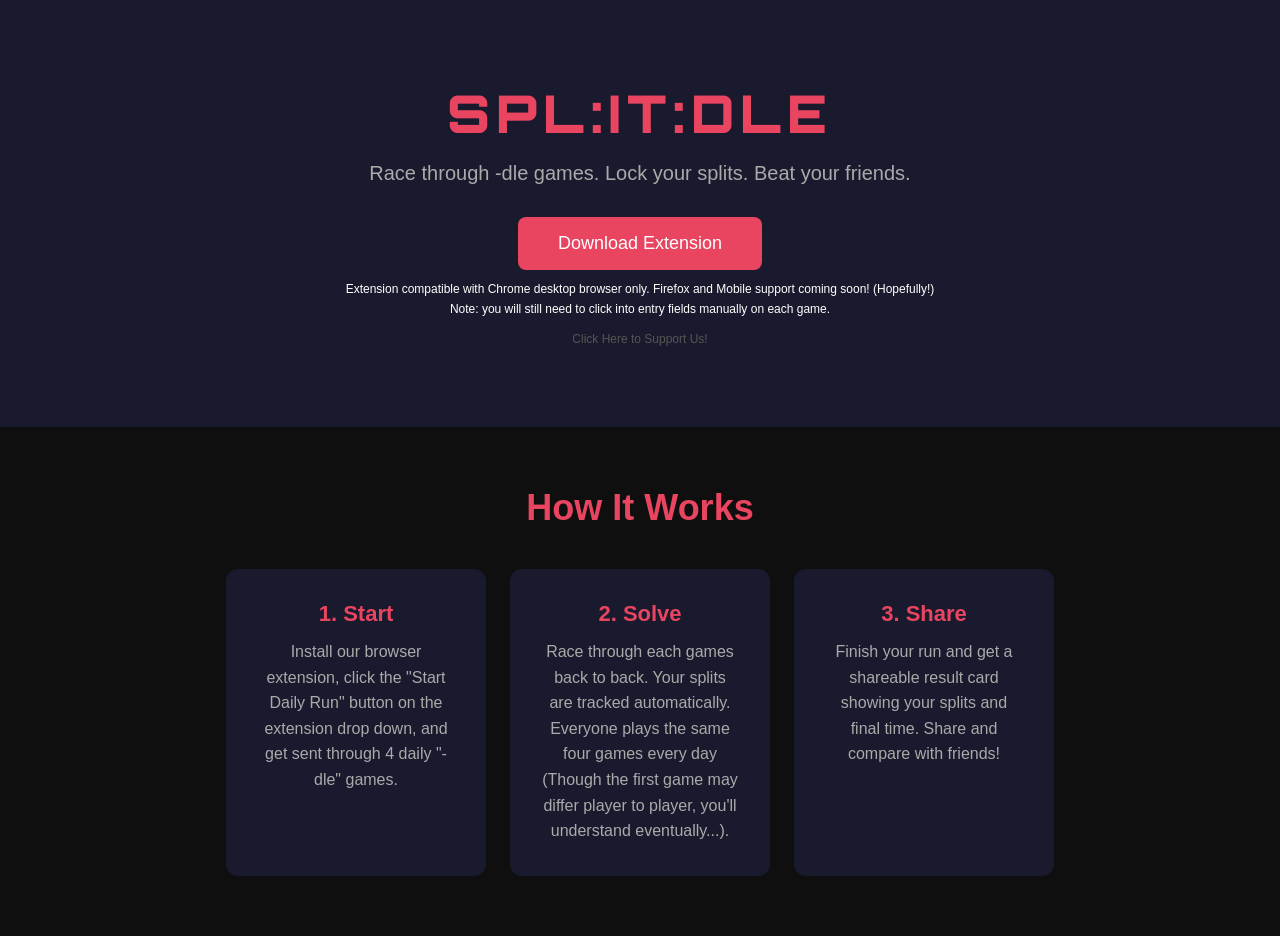
<file: index.html>
<!DOCTYPE html>
<html>
  <head>
    <title>Splitdle</title>
    <link rel="stylesheet" href="style.css">
    <link href="https://fonts.googleapis.com/css2?family=Orbitron:wght@900&display=swap" rel="stylesheet">
  </head>
  <body>

    <header>
      <h1 style="font-family:'Orbitron', sans-serif;font-size:52px;font-weight:900;color:#e94560;letter-spacing:6px;">SPL:IT:DLE</h1>
      <p>Race through -dle games. Lock your splits. Beat your friends.</p>
      <button id="startBtn">Download Extension</button>
      <p class="compat-notice">Extension compatible with Chrome desktop browser only. Firefox and Mobile support coming soon! (Hopefully!)</p>
      <p class="compat-notice" style="margin-top:6px;">Note: you will still need to click into entry fields manually on each game.</p>
      <a href="#" class="support-link-main">Click Here to Support Us!</a>
    </header>

    <section>
      <h2>How It Works</h2>
      <div class="steps">
        <div class="step">
          <h3>1. Start</h3>
          <p>Install our browser extension, click the "Start Daily Run" button on the extension drop down, and get sent through 4 daily "-dle" games.</p>
        </div>
        <div class="step">
          <h3>2. Solve</h3>
          <p>Race through each games back to back. Your splits are tracked automatically. Everyone plays the same four games every day (Though the first game may differ player to player, you'll understand eventually...).</p>
        </div>
        <div class="step">
          <h3>3. Share</h3>
          <p>Finish your run and get a shareable result card showing your splits and final time. Share and compare with friends!</p>
        </div>
      </div>
    </section>

    <div id="modal" class="modal-overlay">
      <div class="modal-box">
        <h2>Extension Required</h2>
        <p>Splitdle runs through a browser extension. Once installed, click the Splitdle icon in your toolbar to start your daily run.</p>
        <div class="modal-buttons">
          <button id="installBtn">Download Extension</button>
          <button id="closeBtn">Maybe Later</button>
        </div>
      </div>
    </div>

    <script src="app.js"></script>
  </body>
</html>
</file>
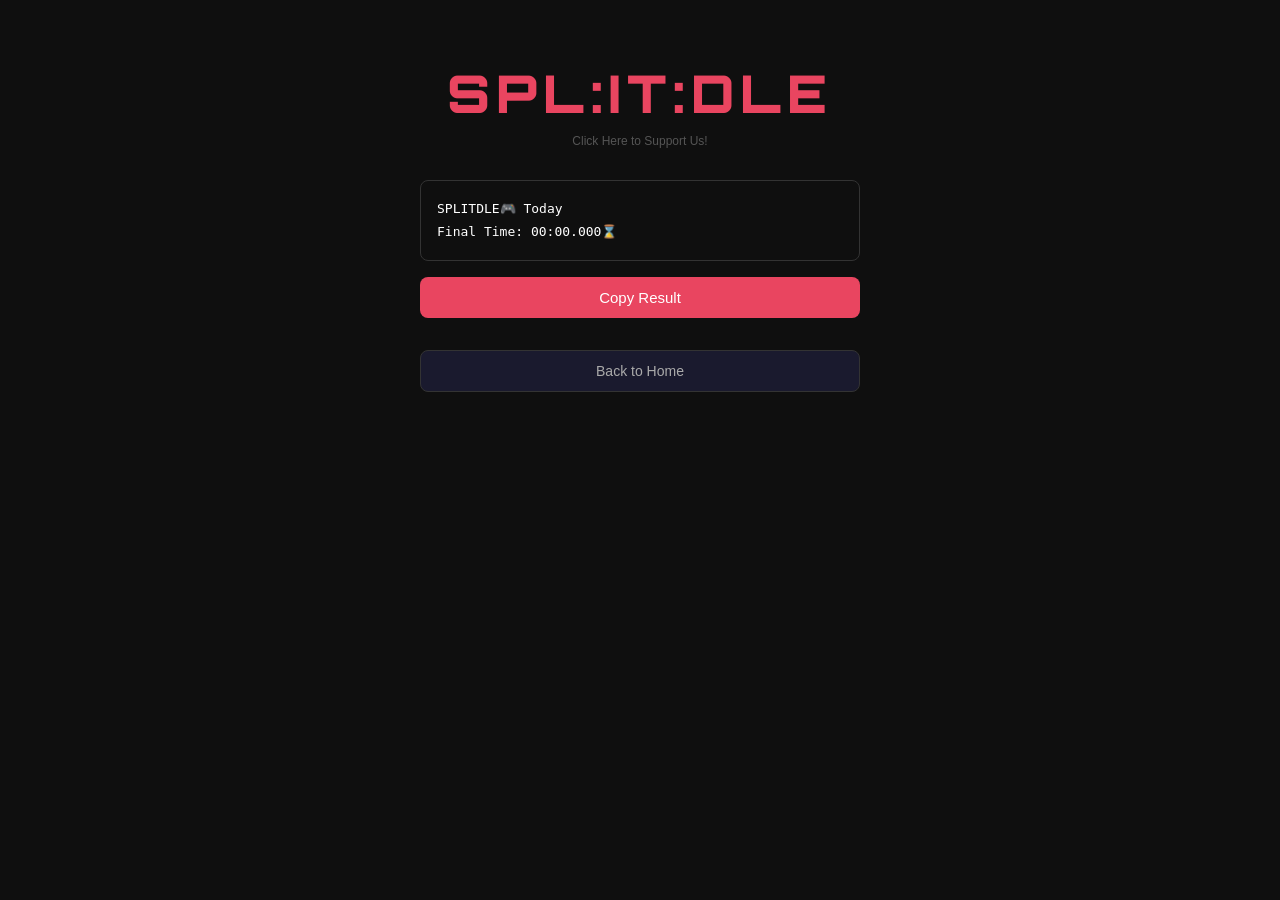
<file: results.html>
<!DOCTYPE html>
<html>
  <head>
    <title>Splitdle Results</title>
    <link rel="stylesheet" href="../style.css">
    <link href="https://fonts.googleapis.com/css2?family=Orbitron:wght@900&display=swap" rel="stylesheet">
    <style>
      .results-container {
        max-width: 480px;
        margin: 60px auto;
        padding: 0 20px;
        text-align: center;
      }
      .copy-block {
        background-color: #0f0f0f;
        border: 1px solid #333;
        border-radius: 8px;
        padding: 16px;
        font-family: monospace;
        font-size: 13px;
        color: #ffffff;
        white-space: pre-line;
        text-align: left;
        margin-bottom: 16px;
        line-height: 1.8;
      }
      .copy-btn {
        width: 100%;
        padding: 12px;
        background-color: #e94560;
        color: white;
        border: none;
        border-radius: 8px;
        font-size: 15px;
        cursor: pointer;
        margin-bottom: 24px;
      }
      .copy-btn:hover {
        background-color: #c73652;
      }
      .copy-btn.copied {
        background-color: #333;
        color: #aaaaaa;
      }
      .support-link {
        display: block;
        text-align: center;
        color: #555;
        font-size: 12px;
        text-decoration: none;
        margin-top: 8px;
      }
      .support-link:hover {
        color: #aaaaaa;
      }
    </style>
  </head>
  <body>
    <div class="results-container">

      <h1 style="font-family:'Orbitron', sans-serif;font-size:52px;font-weight:900;color:#e94560;letter-spacing:6px;">SPL:IT:DLE</h1>
      <a href="#" class="support-link" style="margin-bottom:32px;display:block;">Click Here to Support Us!</a>

      <div class="copy-block" id="copyBlock"></div>
      <button class="copy-btn" id="copyBtn">Copy Result</button>

      <button onclick="window.location.href='/'" style="width:100%;padding:12px;background:#1a1a2e;color:#aaaaaa;border:1px solid #333;border-radius:8px;font-size:14px;cursor:pointer;margin-top:8px;">Back to Home</button>

    </div>

    <script>
      function formatTime(ms) {
        var minutes = Math.floor(ms / 60000);
        var seconds = Math.floor((ms % 60000) / 1000);
        var millis = ms % 1000;
        return (String(minutes).padStart(2, '0') + ':' +
                String(seconds).padStart(2, '0') + '.' +
                String(millis).padStart(3, '0'));
      }

      function getParam(name) {
        var url = new URL(window.location.href);
        return url.searchParams.get(name);
      }

      var copyBlock = document.getElementById('copyBlock');
      var copyBtn = document.getElementById('copyBtn');

      var date = getParam('date') || 'Today';
      var isDNF = getParam('dnf') === 'true';
      var shareText = '';

      if (isDNF) {
        var failedGame = getParam('game') || 'Unknown';
        shareText = 'SPLITDLE\uD83C\uDFAE ' + date + '\nDNF -> Failed on: ' + failedGame + ' \uD83D\uDE2D';

      } else {
        var splitLines = '';

        for (var i = 1; i <= 4; i++) {
          var name = getParam('g' + i + 'name');
          var timeMs = getParam('g' + i + 'time');
          if (name && timeMs) {
            var formatted = formatTime(parseInt(timeMs));
            splitLines += '\u2705 ' + name + ': ' + formatted + '\n';
          }
        }

        var totalMs = parseInt(getParam('total') || '0');
        var totalFormatted = formatTime(totalMs);

        shareText = 'SPLITDLE\uD83C\uDFAE ' + date + '\n' + splitLines + 'Final Time: ' + totalFormatted + '\u231B';
      }

      copyBlock.textContent = shareText;

      copyBtn.addEventListener('click', function() {
        navigator.clipboard.writeText(shareText).then(function() {
          copyBtn.textContent = 'Copied!';
          copyBtn.classList.add('copied');
          setTimeout(function() {
            copyBtn.textContent = 'Copy Result';
            copyBtn.classList.remove('copied');
          }, 2000);
        });
      });
    </script>

  </body>
</html>
</file>
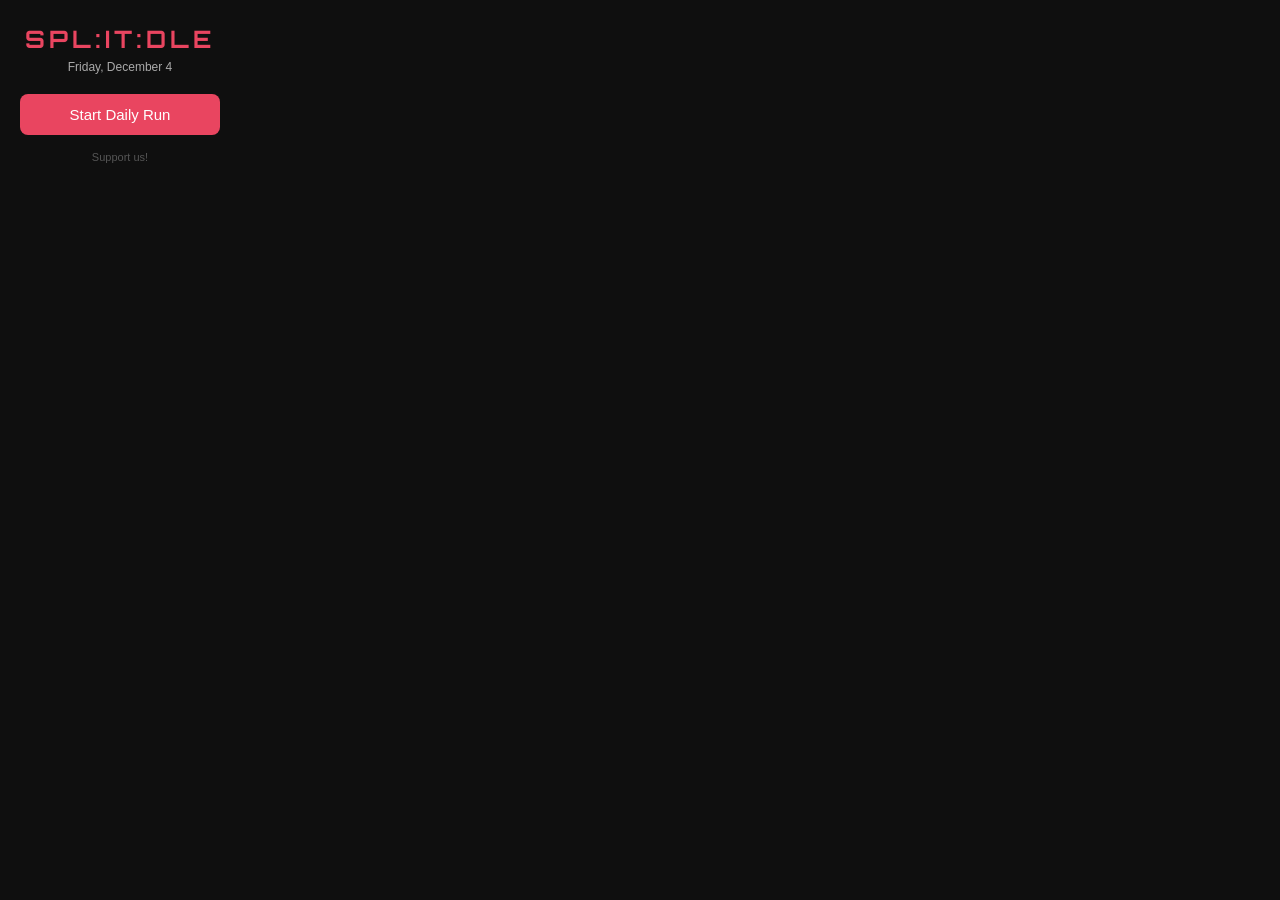
<file: extension/popup.html>
<!DOCTYPE html>
<html>
  <head>
    <title>SPL:IT:DLE</title>
    <link rel="stylesheet" href="popup.css">
    <link href="https://fonts.googleapis.com/css2?family=Orbitron:wght@900&display=swap" rel="stylesheet">
  </head>
  <body>

    <div class="container">

      <h1>SPL:IT:DLE</h1>

      <div class="date-display" id="dateDisplay"></div>

      <button id="startRunBtn">Start Daily Run</button>

      <a href="#" id="supportLink" class="support-link">Support us!</a>

    </div>

    <script src="popup.js"></script>
  </body>
</html>
</file>
<file: style.css>
/* General reset so everything looks consistent across browsers */
* {
  margin: 0;
  padding: 0;
  box-sizing: border-box;
}

body {
  font-family: Arial, sans-serif;
  background-color: #0f0f0f;
  color: #ffffff;
}

/* Header / Hero section */
header {
  text-align: center;
  padding: 80px 20px;
  background-color: #1a1a2e;
}

header h1 {
  font-size: 64px;
  color: #e94560;
  letter-spacing: 4px;
}

header p {
  font-size: 20px;
  margin-top: 16px;
  color: #aaaaaa;
}

header button {
  margin-top: 32px;
  padding: 16px 40px;
  font-size: 18px;
  background-color: #e94560;
  color: white;
  border: none;
  border-radius: 8px;
  cursor: pointer;
}

header button:hover {
  background-color: #c73652;
}

/* How It Works section */
section {
  padding: 60px 20px;
  text-align: center;
}

section h2 {
  font-size: 36px;
  margin-bottom: 40px;
  color: #e94560;
}

/* The three step cards laid out in a row */
.steps {
  display: flex;
  justify-content: center;
  gap: 24px;
  flex-wrap: wrap;
}

.step {
  background-color: #1a1a2e;
  border-radius: 12px;
  padding: 32px;
  width: 260px;
}

.step h3 {
  font-size: 22px;
  margin-bottom: 12px;
  color: #e94560;
}

.step p {
  color: #aaaaaa;
  line-height: 1.6;
}

/* Modal overlay — the dark background behind the popup */
.modal-overlay {
  display: none;
  position: fixed;
  top: 0;
  left: 0;
  width: 100%;
  height: 100%;
  background-color: rgba(0, 0, 0, 0.7);
  justify-content: center;
  align-items: center;
  z-index: 1000;
}

/* The white box in the middle */
.modal-box {
  background-color: #1a1a2e;
  border-radius: 12px;
  padding: 40px;
  text-align: center;
  max-width: 400px;
  width: 90%;
  border: 1px solid #e94560;
}

.modal-box h2 {
  color: #e94560;
  margin-bottom: 16px;
  font-size: 24px;
}

.modal-box p {
  color: #aaaaaa;
  margin-bottom: 32px;
  line-height: 1.6;
}

.modal-buttons {
  display: flex;
  gap: 12px;
  justify-content: center;
}

.modal-buttons button {
  padding: 12px 24px;
  border-radius: 8px;
  border: none;
  font-size: 16px;
  cursor: pointer;
}

#installBtn {
  background-color: #e94560;
  color: white;
}

#installBtn:hover {
  background-color: #c73652;
}

#closeBtn {
  background-color: #333;
  color: #aaaaaa;
}

#closeBtn:hover {
  background-color: #444;
}

.compat-notice {
  margin-top: 12px;
  font-size: 12px;
  color: #ffffff;
}

.support-link-main {
  display: inline-block;
  margin-top: 16px;
  color: #555555;
  font-size: 12px;
  text-decoration: none;
}

.support-link-main:hover {
  color: #aaaaaa;
}
</file>
<file: extension/popup.css>
* {
  margin: 0;
  padding: 0;
  box-sizing: border-box;
}

body {
  width: 240px;
  background-color: #0f0f0f;
  color: #ffffff;
  font-family: Arial, sans-serif;
  padding: 24px 20px;
}

h1 {
  color: #e94560;
  font-size: 24px;
  font-family: 'Orbitron', sans-serif;
  text-align: center;
  letter-spacing: 4px;
  margin-bottom: 6px;
}

.date-display {
  text-align: center;
  color: #aaaaaa;
  font-size: 12px;
  margin-bottom: 20px;
}

#startRunBtn {
  width: 100%;
  padding: 12px;
  background-color: #e94560;
  color: white;
  border: none;
  border-radius: 8px;
  font-size: 15px;
  cursor: pointer;
  margin-bottom: 16px;
}

#startRunBtn:hover {
  background-color: #c73652;
}

.support-link {
  display: block;
  text-align: center;
  color: #555;
  font-size: 11px;
  text-decoration: none;
}

.support-link:hover {
  color: #aaaaaa;
}
</file>
